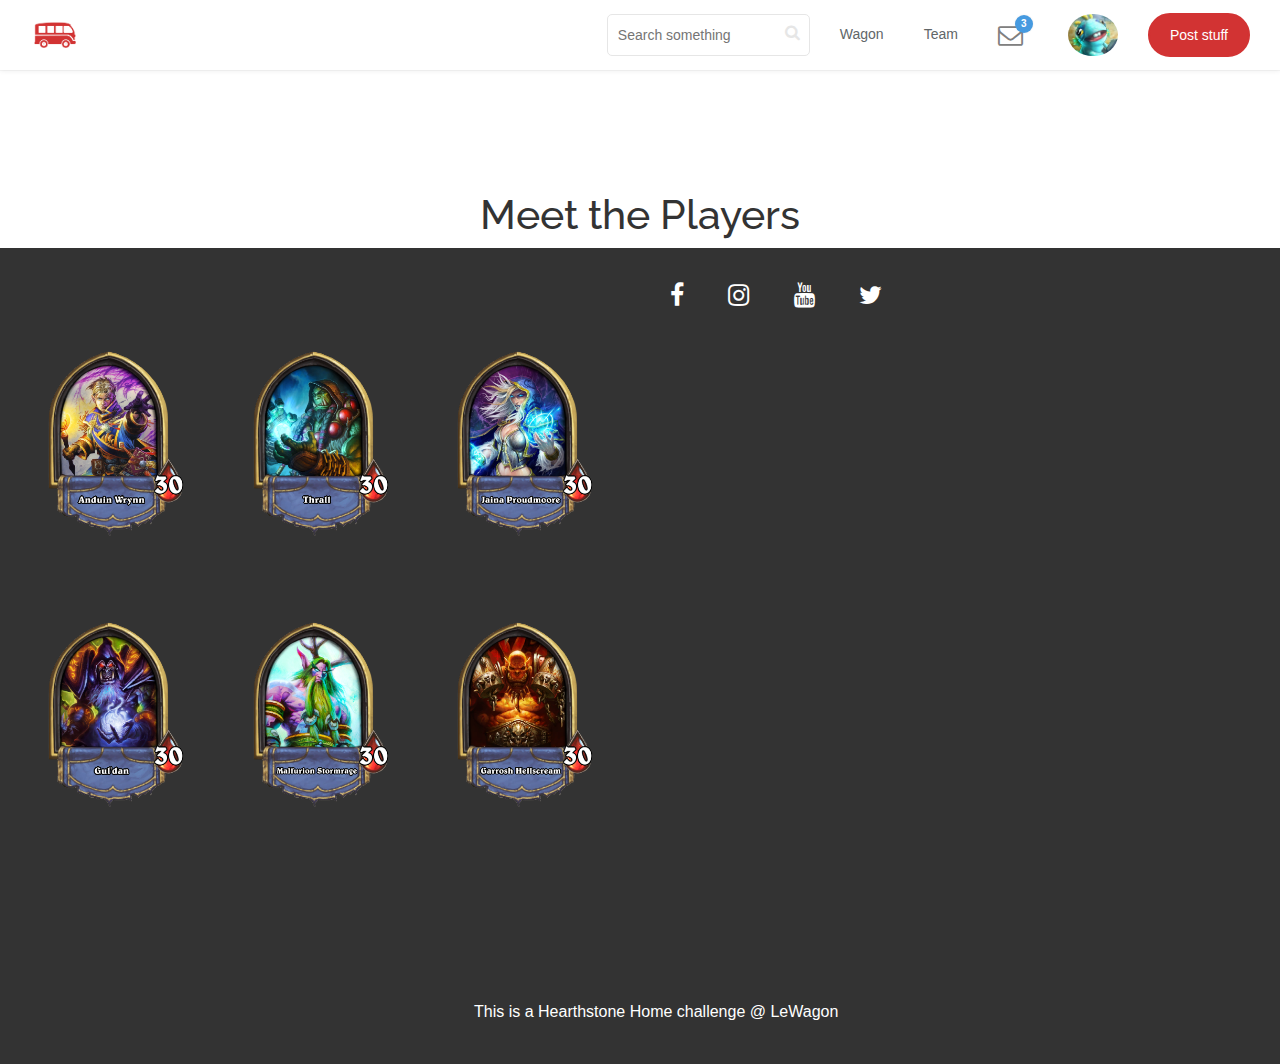
<file: team.html>
<!doctype html>
<html>
  <head>
    <meta charset="utf-8">

    <!-- Always force latest IE rendering engine or request Chrome Frame -->
    <meta content="IE=edge,chrome=1" http-equiv="X-UA-Compatible">

    <!-- For Bootstrap responsiveness -->
    <meta http-equiv="X-UA-Compatible" content="IE=edge">
    <meta name="viewport" content="width=device-width, initial-scale=1">

    <!-- Use title if it's in the page YAML frontmatter -->
    <title>The Middleman</title>

    <link href="stylesheets/all.css" rel="stylesheet" />
    <script src="javascripts/all.js"></script>

    <!-- HTML5 Shim and Respond.js IE8 support of HTML5 elements and media queries -->
    <!-- Leave those next 4 lines if you care about users using IE8 -->
    <!--[if lt IE 9]>
      <script src="https://oss.maxcdn.com/html5shiv/3.7.2/html5shiv.min.js"></script>
      <script src="https://oss.maxcdn.com/respond/1.4.2/respond.min.js"></script>
    <![endif]-->
  </head>

  <body class="team">

    <div class="navbar-wagon">
  <!-- Logo -->
<a class="navbar-wagon-brand" href="/">    <img src="images/lewagon.png" />
</a>
  <!-- Right Navigation -->
  <div class="navbar-wagon-right hidden-xs hidden-sm">

    <!-- Search form -->
    <form action="" class="navbar-wagon-search">
      <input type="text" class="navbar-wagon-search-input" placeholder="Search something">
      <button type="submit" class="navbar-wagon-search-btn">
        <i class="fa fa-search"></i>
      </button>
    </form>

    <!-- Text link -->
    <a href="https://www.lewagon.com" target="blank" class="navbar-wagon-item navbar-wagon-link">Wagon</a>

    <!-- Text link -->
    <!-- <a href="" class="navbar-wagon-item navbar-wagon-link">Team</a> -->
    <a class="navbar-wagon-item navbar-wagon-link" href="team.html">Team</a>

    <!-- Notification link-->
    <a href="" class="navbar-wagon-item navbar-wagon-link">
      <div class="badge-container">
        <i class="fa fa-envelope-o"></i>
        <div class="badge badge-blue">3</div>
      </div>
    </a>

    <!-- Profile picture and dropdown -->
    <div class="navbar-wagon-item">
      <div class="dropdown">
        <img src="images/tinyfin.jpg" class="avatar dropdown-toggle" id="navbar-wagon-menu" data-toggle="dropdown">
        <ul class="dropdown-menu dropdown-menu-right navbar-wagon-dropdown-menu">
          <li><a href="#">Profile</a></li>
          <li><a href="#">Dashboard</a></li>
          <li><a href="#">Log Out</a></li>
        </ul>
      </div>
    </div>

    <!-- Button (call-to-action) -->
    <a href="" class="navbar-wagon-item navbar-wagon-button btn">Post stuff</a>
  </div>

  <!-- Dropdown appearing on mobile only -->
  <div class="navbar-wagon-item hidden-md hidden-lg">
    <div class="dropdown">
      <i class="fa fa-bars dropdown-toggle" data-toggle="dropdown"></i>
      <ul class="dropdown-menu dropdown-menu-right navbar-wagon-dropdown-menu">
        <li><a href="#">Some mobile link</a></li>
        <li><a href="#">Other one</a></li>
        <li><a href="#">Other one</a></li>
      </ul>
    </div>
  </div>
</div>

    <h1 class="text-center">Meet the Players</h1>

<div class="text-center full-screen padded col-xs-6">
  <ul class="list-inline">
    <li>
      <img src="images/anduin.png" width="150" class="img-circle" alt="">
      <h3>Anduin</h3>
    </li>
    <li>
      <img src="images/thrall.png" width="150" class="img-circle" alt="">
      <h3>Thrall</h3>
    </li>
    <li>
      <img src="images/jaina.png" width="150" class="img-circle" alt="">
      <h3>Jaina</h3>
    </li>
    <li>
      <img src="images/guldan.png" width="150" class="img-circle" alt="">
      <h3>Guldan</h3>
    </li>
    <li>
      <img src="images/malfurion.png" width="150" class="img-circle" alt="">
      <h3>Malfurion</h3>
    </li>
    <li>
      <img src="images/garrosh.png" width="150" class="img-circle" alt="">
      <h3>Garrosh</h3>
    </li>
  </ul>
</div>

    <div id="footer-black">
  <div class="container-fluid">
    <div class="row">
      <div class="col-xs-4">
        <ul class="list-inline">
          <li><a href="https://www.facebook.com/" target="blank"><i class="fa fa-facebook"></i></a></li>
          <li><a href="https://www.instagram.com/" target="blank"><i class="fa fa-instagram"></i></a></li>
          <li><a href="https://www.youtube.com/" target="blank"><i class="fa fa-youtube"></i></a></li>
          <li><a href="https://www.twitter.com/" target="blank"><i class="fa fa-twitter"></i></a></li>
        </ul>
      </div>
      <div class="col-xs-8 text-right">
        <p>This is a Hearthstone Home challenge @ LeWagon</p>
      </div>
    </div>
  </div>
</div>


  </body>
</html>
</file>
